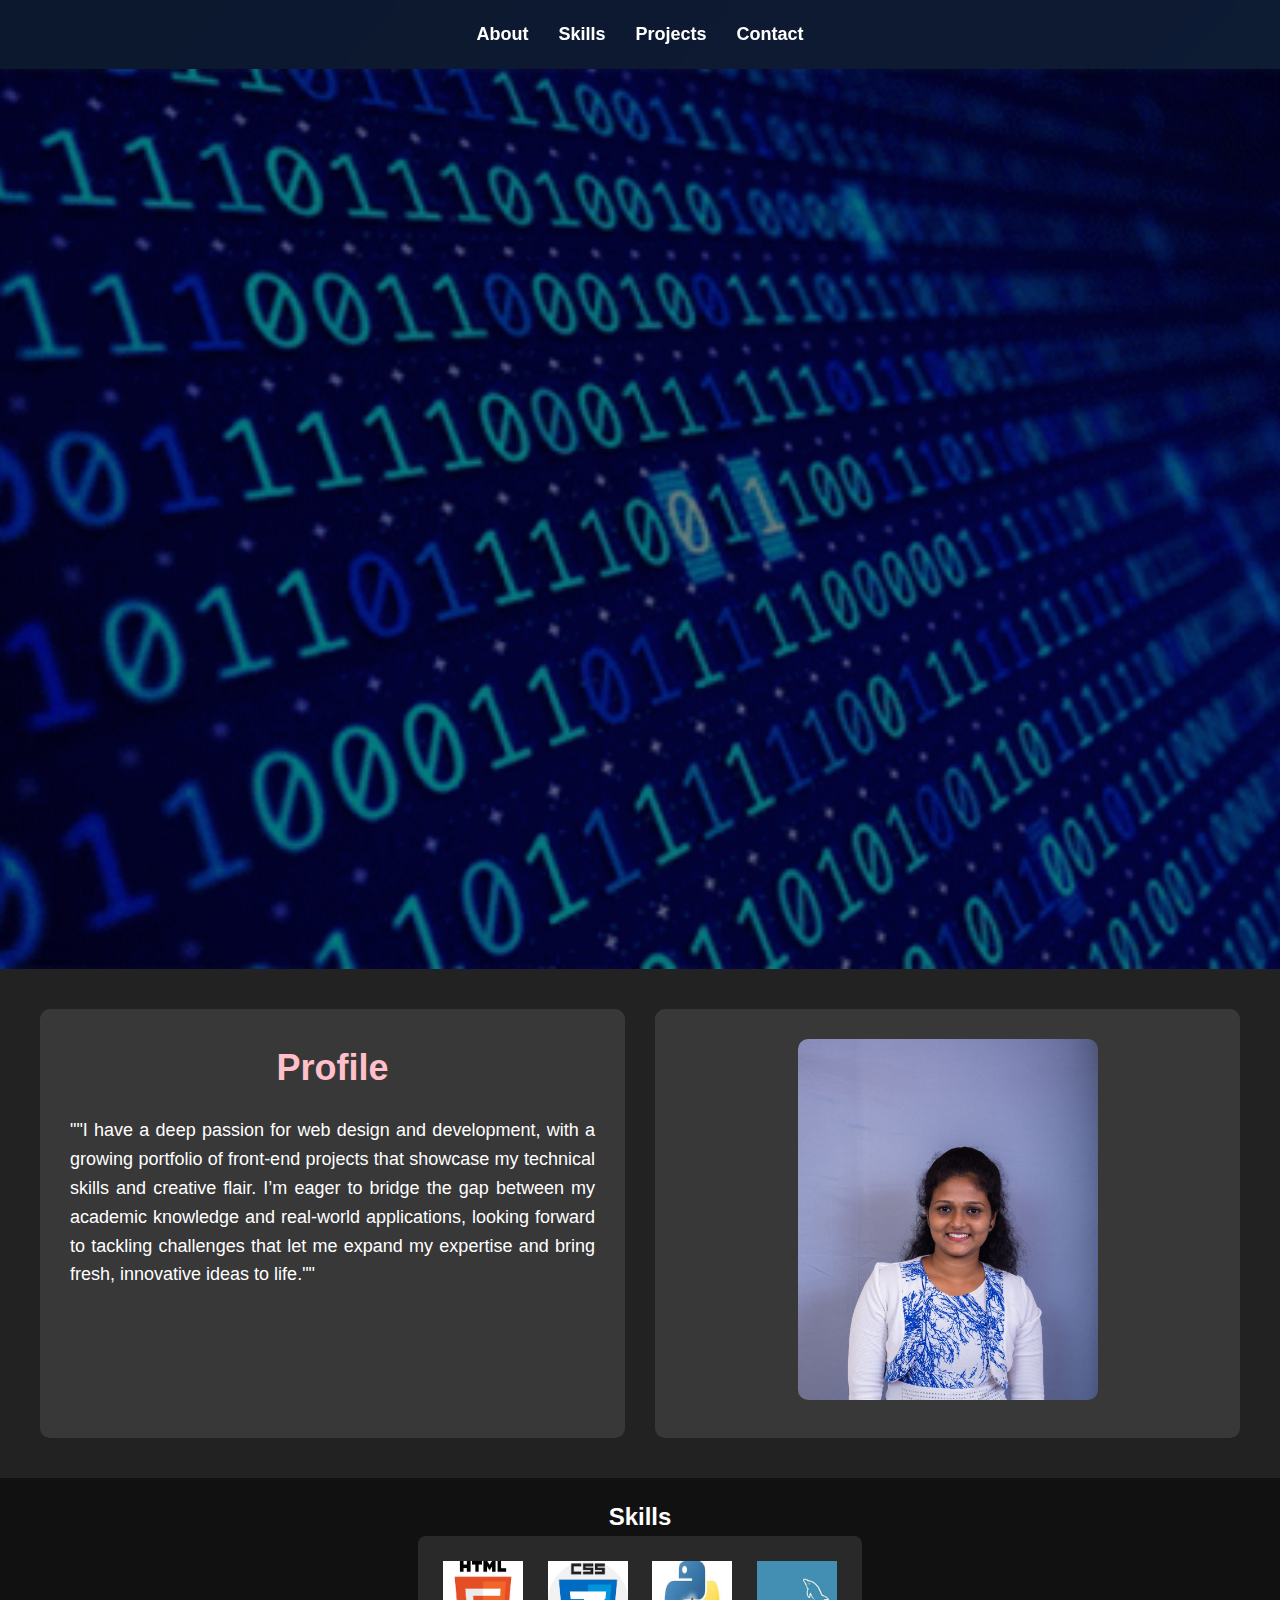
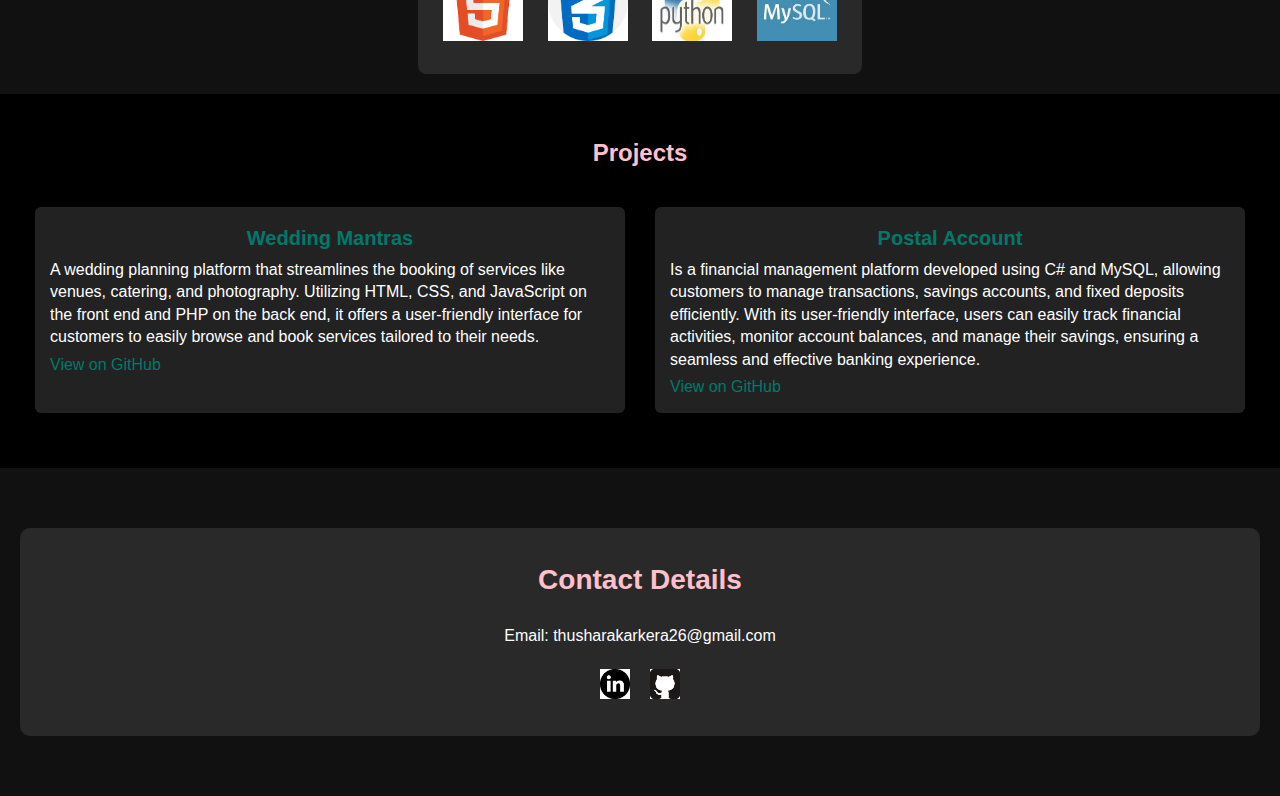
<file: index.html>
<!DOCTYPE html>
<html lang="en">

<head>
    <meta charset="UTF-8">
    <meta name="viewport" content="width=device-width, initial-scale=1.0">
    <title>Wedding Mantras</title>
    <link rel="stylesheet" href="homecss.css">
</head>

<body>
    <nav>
        <ul>
            <li><a href="#about">About</a></li>
            <li><a href="#skills">Skills</a></li>
            <li><a href="#projects">Projects</a></li>
            <li><a href="#contact">Contact</a></li>
        </ul>
    </nav>

    <div class="hero">
        <div class="hero-content">
            <div class="detail">
                <h1>I'm <span>Thushara</span></h1>
                <h2>Master in Computer Application</h2>
                <a href="Thushara.pdf" class="resume-button">RESUME</a>
            </div>
        </div>
    </div>

    <section id="about" class="about">
        <div class="container">
            <div class="about-col-1">
                <h2>Profile</h2>
                <p>""I have a deep passion for web design and development, with a growing portfolio of front-end projects that showcase my
                     technical skills and creative flair. I’m eager to bridge the gap between my academic knowledge and real-world applications,
                      looking forward to tackling challenges that let me expand my expertise and bring fresh, innovative ideas to life.""</p>
            </div>
            <div class="about-col-2">
                <img src="thusha.jpeg" alt="Profile Image">
            </div>
        </div>
    </section>

    <section id="skills" class="skills">
        <h2>Skills</h2>
        <div class="skill-images">
            <img src="htmlimage.png" alt="HTML">
            <img src="cssimage.png" alt="CSS">
            <img src="pyimage.jpg" alt="Python">
            <img src="sqlimage.jpg" alt="MySQL">
        </div>
    </section>


<!--Project Section-->
<section id="projects" class="projects">
    <h2>Projects</h2>
    
    <div class="project-container">
        <!-- Project 1 -->
        <div class="project">
            <div class="project-description">
                <h3>Wedding Mantras</h3>
                <p>A wedding planning platform that streamlines the booking of services like venues, catering, and photography. Utilizing HTML, CSS, and JavaScript on the front end and PHP on the back end, it offers a user-friendly interface for customers to easily browse and book services tailored to their needs.</p>
                <p>
                    <a href="https://github.com/Thushara23t/wedding_mantras" target="_blank" class="github-link">View on GitHub</a>
                </p>
            </div>
        </div>
        
        <!-- Project 2 -->
        <div class="project">
            <div class="project-description">
                <h3>Postal Account</h3>
                <p> Is a financial management platform developed using C# and MySQL, allowing customers to manage transactions, savings accounts, and fixed deposits efficiently. With its user-friendly interface, users can easily track financial activities, monitor account balances, and manage their savings, ensuring a seamless and effective banking experience.</p>
                <p>
                    <a href="https://github.com/Thushara23t/postal__account" target="_blank" class="github-link">View on GitHub</a>
                </p>
            </div>
        </div>
    </div>
</section>

    <footer id="contact">
        
          
            <div class="contact-details">
                <h3>Contact Details</h3>
                <p>Email: <a href="mailto:thusharakarkera26@gmail.com">thusharakarkera26@gmail.com</a></p>
                
                <div class="social-links">
                    <a href="https://www.linkedin.com/in/thushara-karkera-b43056332/" target="_blank">
                        <img src="linkedin.png" alt="LinkedIn">
                    </a>
                    <a href="https://github.com/" target="_blank">
                        <img src="git.png" alt="GitHub">
                    </a>
                </div>
            </div>
       
    </footer>
</file>
<file: homecss.css>
/* General Styles */
* {
    margin: 0;
    padding: 0;
    box-sizing: border-box;
    font-family: 'Segoe UI', Tahoma, Geneva, Verdana, sans-serif;
}
html{
    scroll-behavior: smooth;
}
body {
    background: linear-gradient(135deg, #1e3c72 0%, #2a5298 100%);
    color: white;
    scroll-behavior: smooth;
    line-height: 1.6;
}

nav {
    background: rgba(0, 0, 0, 0.6);
    padding: 20px;
    text-align: center;
    position: sticky;
    top: 0;
    z-index: 1000;
    backdrop-filter: blur(10px);
}

nav ul {
    list-style: none;
    display: flex;
    justify-content: center;
    gap: 30px;
}

nav ul li a {
    color: white;
    text-decoration: none;
    font-weight: bold;
    font-size: 18px;
    transition: color 0.3s ease;
}

nav ul li a:hover {
    color: #FFC0CB;
}

/* Hero Section */
.hero {
    display: flex;
    justify-content: center;
    align-items: center;
    flex-direction: column;
    text-align: center;
    padding: 100px 20px;
    background: url('codinggif.gif') no-repeat center center/cover;
    position: relative;
    height: 100vh;
    color: rgb(243, 235, 235);
}

.hero:before {
    content: '';
    position: absolute;
    top: 0;
    left: 0;
    width: 100%;
    height: 100%;
    background: rgba(0, 0, 0, 0.5);
    z-index: 1;
}

.hero-content {
    position: relative;
    z-index: 2;
}

.hero h1 {
    font-size: 60px;
    margin-bottom: 10px;
    animation: fadeInUp 1.5s ease forwards;
    opacity: 0;
}

.hero h2 {
    font-size: 24px;
    font-weight: 300;
    margin-bottom: 30px;
    animation: fadeInUp 2s ease forwards;
    font-weight: bolder;
    opacity: 0;
}

.hero a {
    padding: 15px 30px;
    background-color: #F33A6A;
    color: white;
    text-decoration: none;
    font-weight: bold;
    border-radius: 5px;
    transition: background-color 0.3s ease;
    animation: fadeInUp 2.5s ease forwards;
    opacity: 0;
}

.hero a:hover {
    background-color: #DE3163;
}

.hero img {
    width: 300px;
    border-radius: 50%;
    box-shadow: 0px 10px 20px rgba(0, 0, 0, 0.5);
    margin-top: 30px;
    animation: fadeInUp 3s ease forwards;
    opacity: 0;
}

@keyframes fadeInUp {
    from {
        opacity: 0;
        transform: translateY(20px);
    }
    to {
        opacity: 1;
        transform: translateY(0);
    }
}

/* About Section */
.about {
    padding: 40px 20px;
    background: #222;
    color: white;
    text-align: center;
}

.about .container {
    display: grid;
    grid-template-columns: repeat(auto-fit, minmax(300px, 1fr));
    gap: 30px;
    max-width: 1200px;
    margin: auto;
}

.about-col-1, .about-col-2 {
    background: rgba(255, 255, 255, 0.1);
    padding: 30px;
    border-radius: 10px;
    transition: transform 0.3s ease, box-shadow 0.3s ease;
}

.about-col-1:hover, .about-col-2:hover {
    transform: scale(1.05);
    box-shadow: 0px 10px 20px rgba(0, 0, 0, 0.5);
}

.about h2 {
    margin-bottom: 20px;
    font-size: 36px;
    color: #FFC0CB;
}
.about-col-2 img {
    width: 300px; 
    height: auto; 
    border-radius: 10px; 
}

.about p {
    font-size: 18px;
    text-align: justify;
}

/* Skills Section */
.skills {
    text-align: center;
    padding: 20px;
    background-color: #111;
}

.skill-images {
    background: rgba(255, 255, 255, 0.1);
    padding: 15px;
    border-radius: 8px;
    display: inline-block;
}

.skill-images img {
    width: 80px;
    height: 80px;
    margin: 10px;
    transition: transform 0.3s ease; 
}

.skill-images img:hover {
    transform: scale(1.1); 
}


/* Contact Section */
footer {
    padding: 60px 20px;
    background: #111;
    color: white;
}

.footer-container {
    display: grid;
    grid-template-columns: repeat(auto-fit, minmax(300px, 1fr));
    gap: 30px;
    max-width: 1200px;
    margin: auto;
}

.contact-details {
    background: rgba(255, 255, 255, 0.1);
    padding: 30px;
    border-radius: 10px;
    transition: transform 0.3s ease, box-shadow 0.3s ease;
    text-align: center;
}

.contact-details:hover {
    transform: scale(1.05);
    box-shadow: 0px 10px 20px rgba(0, 0, 0, 0.5);
}


.contact-details h3 {
    margin-bottom: 20px;
    font-size: 28px;
    color: #FFC0CB;
}

.contact-details p a {
    margin-bottom: 10px;
    color: white;
    text-decoration: none;
    
}

.social-links {
    display: flex;
   
    justify-content: center;
    gap: 20px;
    margin-top: 20px;
   
}

.social-links a {
    display: inline-block;
}

.social-links img {
    width: 30px;
    height: 30px;
    transition: transform 0.3s ease;
}

.social-links img:hover {
    transform: scale(1.2);
}

@media (max-width: 768px) {
    nav ul {
        flex-direction: column;
        gap: 10px;
    }

    .hero h1 {
        font-size: 48px;
    }

    .about .container, .footer-container {
        grid-template-columns: 1fr;
    }
}


/* Projects Section */
.projects {
    background-color: black;
    padding: 40px 20px;
    text-align: center;
}

.projects h2 {
    color: #FFC0CB; 
    margin-bottom: 20px; 
    font-size: 24px;
}


/* Project description styling */
.project-description h3 {
    color: #00796b; 
    font-size: 20px;
    margin: 0;
    text-align: center;
}

.project-description p {
    color: white;
    line-height: 1.4;
    margin-top: 5px; 
}

/* Responsive adjustments */
@media (max-width: 600px) {
    .project-description h3 {
        font-size: 18px; 
    }
}
.github-link {
    color: #00796b; 
    text-decoration: none;
}

.github-link:hover {
    text-decoration: underline; 
}
/* Projects Section */
.project-container {
    display: flex; 
    flex-wrap: wrap;
    justify-content: space-between;
    margin: 0 auto;
}

/* Individual project styling */
.project {
    background-color: #ffffff; 
    margin: 15px; 
    padding: 15px; 
    border-radius: 6px; 
    box-shadow: 0px 2px 4px rgba(0, 0, 0, 0.1); 
    flex: 1 1 45%;
    min-width: 300px; 
    background: #222;
    color: white;
}

/* Ensure project description styles remain consistent */
.project-description {
    text-align: left; 
}
</file>
